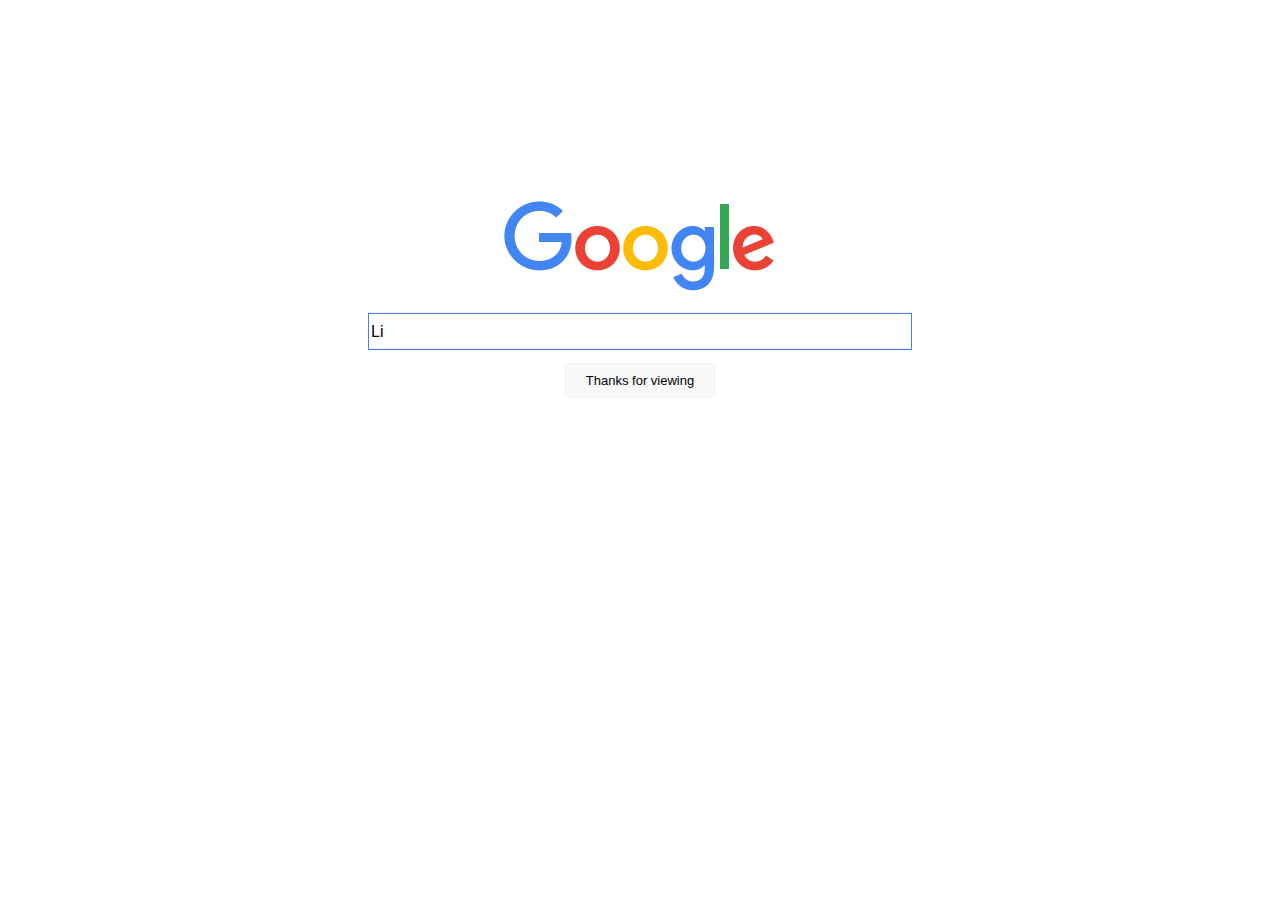
<file: index.html>
<!DOCTYPE html>
<html lang="en">
<head>
    <meta charset="UTF-8">
    <title>Francis Lee</title>
    <link rel="stylesheet" type="text/css" href="css/bootstrap.css"/>
    <link rel="stylesheet" type="text/css" href="css/font-awesome.css"/>
    <link rel="stylesheet" type="text/css" href="css/font-awesome.min.css"/>
    <link rel="stylesheet/less" type="text/css" href="css/customer/style.less">
    <script type="text/javascript" src="js/jquery-3.1.0.min.js"></script>
    <script src="less.js" type="text/javascript"></script>
</head>
<body>
<div class="header-container">
    <div class="main-header">
        <div class="personal-details active">Details</div>
        <div class="personal-education">Education</div>
        <div class="personal-skills">Skills</div>
        <div class="personal-experience">Experience</div>
        <!-- <div class="personal-statement">Proposal</div> -->
    </div>
</div>
<div class="container">
  <div class="page1">
    <div class="fake-logo"></div>
    <div class="fake-textarea">
        <input class="text-area" type="text"/>
    </div>
    <div class="fake-button">
        <input class="button" type="button" value="Thanks for viewing"/>
    </div>
</div>
   <div class="page2">
    <div class="personal-details">
        <div class="personal-info">
            <div class="personal-portrait">
                <img src="img/personal-photo.jpg"/>
            </div>
            <div class="personal-profile">
                <h1 class="personal-name">Jiaqi Li</h1>
                <p class="personal-education">A Programmer <span>A Dreamer</span></p>
                <p class="personal-major">Font-End Developer@PandaTv</p>
                <p class="personal-email">francis-lee@hotmail.com</p>
            </div>
            <div class="personal-contact">
                <a href="https://www.linkedin.com/in/jiaqi-li-53355a99?trk=hp-identity-photo"><i class="fa fa-linkedin" aria-hidden="true"></i></a>
                <a href="http://weibo.com/nevermore1992/profile?rightmod=1&wvr=6&mod=personnumber&is_all=1"><i class="fa fa-weibo" aria-hidden="true"></i></a>
                <a href="https://www.facebook.com/profile.php?id=100006527719153&ref=bookmarks"><i class="fa fa-facebook" style="margin-top: 1px;" aria-hidden="true"></i></a>
                <a href="https://twitter.com/Lutra_316"><i class="fa fa-twitter" aria-hidden="true"></i></a>
                <a href="Mailto:francis-lee@hotmail.com"><i class="fa fa-envelope" aria-hidden="true"></i></a>
            </div>
        </div>
    </div>
  </div>
  <div class="page3">
    <h1>Education</h1>
    <p class="first-line"> Postgraduate student at <span>University of Liverpool</span> </p>
    <p class="second-line"> Major in <em>Advanced Computer Science</em></p>
    <h5 class="third-line"> Department of Computer Science</h5>
    <p class="forth-line"> Graduate on July, 2016</p>
  </div>
  <div class="page4">
      <div class="skill-table">
          <h1 class="skills"> Skills</h1>
          <div class="skill-tree">
              <a class="python"> Python</a> <a class="Java"> Java</a> <a class="Mysql"> MySQL</a> <br/>
              <a class="Javascript"> Javascript</a> <a class="less"> Less</a> <a class="git"> git</a> <a class="nodejs">node.js</a><br/>
              <a class="Linux"> Linux</a> <a class="Web Crawler">Web Crawler</a> <a class="Algorithm">Algorithm</a>
          </div>
      </div>
  </div>
  <div class="page5">
      <h1> Experience</h1>
      <div class="pandatv">
          <img src="img/pandalogo.png"/>
          <p class="time"> 06/2016 - present</p>
          <p class="panda-content"> Working with a team to develop a live streaming video platform,
              take responsible for the web page and data logic. During this period, except programming language,
              I also be familiar with code management of large project, and understand what is the most important part of coding
              <br/>
              <span>"Code has usually been adopted by people to read, occasionally running on Computer"</span>
          </p>
      </div>
      <div class="Inspur">
          <img src="img/inspur.png"/>
          <p class="time"> 03/2016 - 05/2016</p>
          <p class="Inpsur-intern"> First time to access to the area of Natural Language Processing, be familier of word text segmentation,
          word with a 20 peoples team to develop their own Chinese text segmentation, also the first to use the Algorithm learned from the school on real project
          such as K-NN, K-means and Naive Bayes<br/>
          <span>"Knowledge (representation) is power"</span>
          </p>
      </div>
      <div class="UoL">
          <img src="img/UoL.png"/>
          <p class="time"> 06/2015 - 10/2015</p>
          <p class="UoL-project">Doing a knowledge representation project with Professor <em>Wolter Frank</em>. Use protégé to build ontology for Premier League,
                understand what ontology is and how various data play different roles in it, such as concepts, instance, attributes and so on   <br/>
              <span>"World is consist of things, not strings"</span>
          </p>
      </div>
  </div>
  <div class="page6">
      <h1> Proposal</h1>
      <p class="abstract">Abstract</p>
      <p>In the Internet age, search engine is the most important tool for people accessing information and knowledge online.
          When people entering a word, search engines will treat the key word as a string, then return the most relevant pages from matching the key words.
          <br/>
          However, when people search a word with much richer meaning, for example when you searching <em>“taj mahal”</em> ,
          you might think of one of the world’s most beautiful monuments, or a Grammy Award-winning musician,
          or possibly even a casino in Atlantic City, NJ. Or, depending on when you last ate, the nearest Indian restaurant.
          It is difficult for search engine recognising which meaning the user is looking for.
          <br/>
          That because, the knowledge graph usually use <em>triad</em> to represent knowledge, it is a better way to express most of factual knowledges.
          However, there are varies type of human knowledge, triad are helpless when they face these much more complex problems. For example, the shopping list, news and so on which have lots of entity and complex relationship between them, let alone huge numbers of human subjective feelings, emotions and vague knowledges.
      </p>
      <p> ...</p>
      <div class="contact-info">
          All above are only a part of my mind, if you are interested in it, you can contact with me.>>> <a href="Mailto:francis-lee@hotmail.com" class="content-email"><i class="fa fa-envelope" aria-hidden="true"></i></a>
      </div>
      <p><em> I am looking forward to hearing from you!</em> <i class="fa fa-smile-o" aria-hidden="true"></i></p>
  </div>
</div>
<script type="text/javascript" src="js/index.js"></script>
</body>
</html>
</file>
